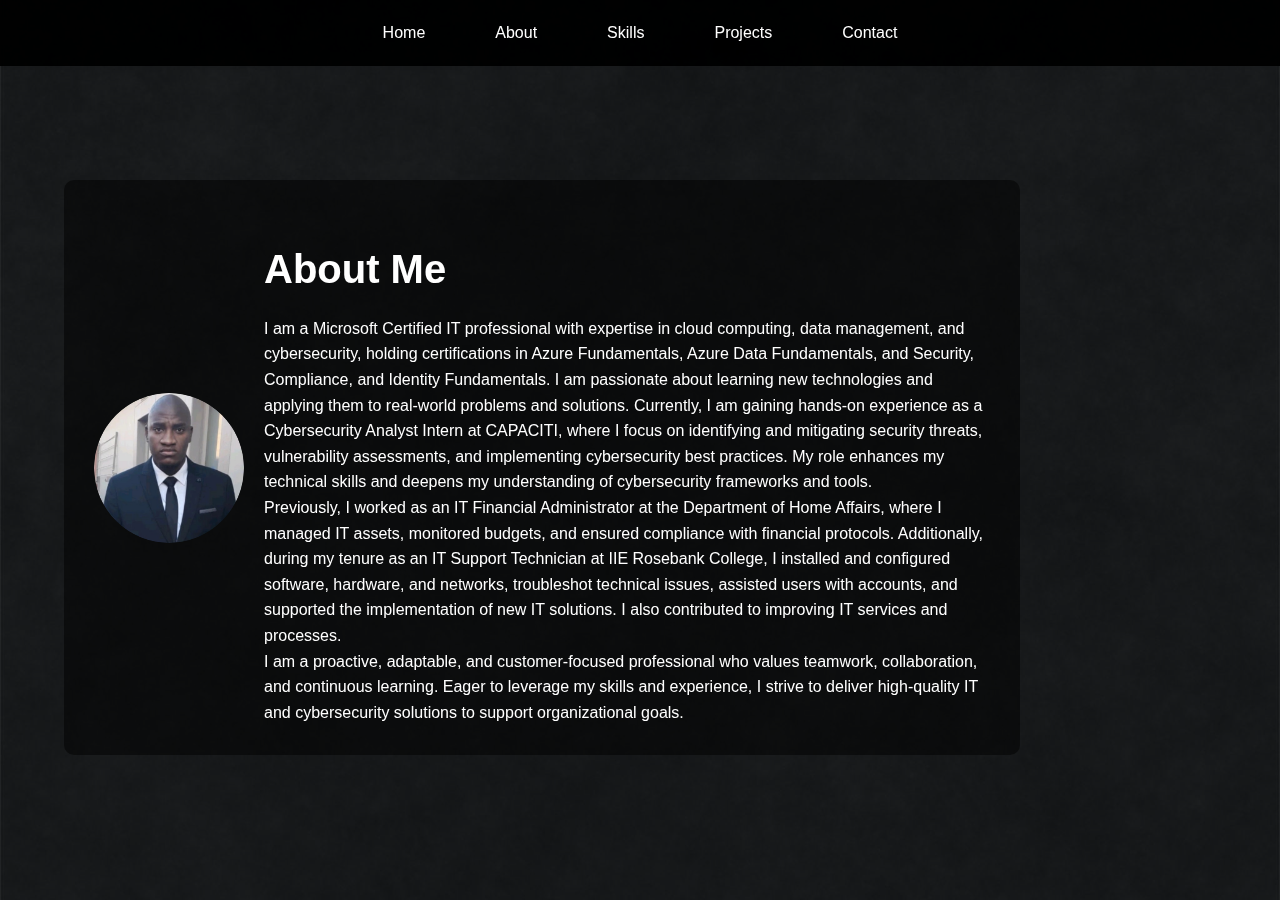
<file: about.html>
<!DOCTYPE html>
<html lang="en" class="about-page">
<head>
    <meta charset="UTF-8">
    <meta name="viewport" content="width=device-width, initial-scale=1.0">
    <title>About - My Portfolio</title>
    <link rel="stylesheet" href="style.css">
</head>
<body class="about-page">
    <div class="overlay"></div>
    <nav>
        <ul>
            <li><a href="index.html">Home</a></li>
            <li><a href="about.html">About</a></li>
            <li><a href="skills.html">Skills</a></li>
            <li><a href="projects.html">Projects</a></li>
            <li><a href="contact.html">Contact</a></li>
        </ul>
    </nav>
    <div class="content">
        <!-- Round Image -->
        <img src="IMAGES/mypic.png" alt="Profile Picture"> <!-- Replace with your image path -->
        <div class="text">
            <h1>About Me</h1>
            <p>
                I am a Microsoft Certified IT professional with expertise in cloud computing, data management, and cybersecurity, holding certifications in Azure Fundamentals, Azure Data Fundamentals, and Security, Compliance, and Identity Fundamentals. I am passionate about learning new technologies and applying them to real-world problems and solutions.

Currently, I am gaining hands-on experience as a Cybersecurity Analyst Intern at CAPACITI, where I focus on identifying and mitigating security threats, vulnerability assessments, and implementing cybersecurity best practices. My role enhances my technical skills and deepens my understanding of cybersecurity frameworks and tools.

            </p>
            <p>
                Previously, I worked as an IT Financial Administrator at the Department of Home Affairs, where I managed IT assets, monitored budgets, and ensured compliance with financial protocols. Additionally, during my tenure as an IT Support Technician at IIE Rosebank College, I installed and configured software, hardware, and networks, troubleshot technical issues, assisted users with accounts, and supported the implementation of new IT solutions. I also contributed to improving IT services and processes.
            </p>
            <p>
                I am a proactive, adaptable, and customer-focused professional who values teamwork, collaboration, and continuous learning. Eager to leverage my skills and experience, I strive to deliver high-quality IT and cybersecurity solutions to support organizational goals.

        </p>
 
        </div>
    </div>
</body>
</html>
</file>
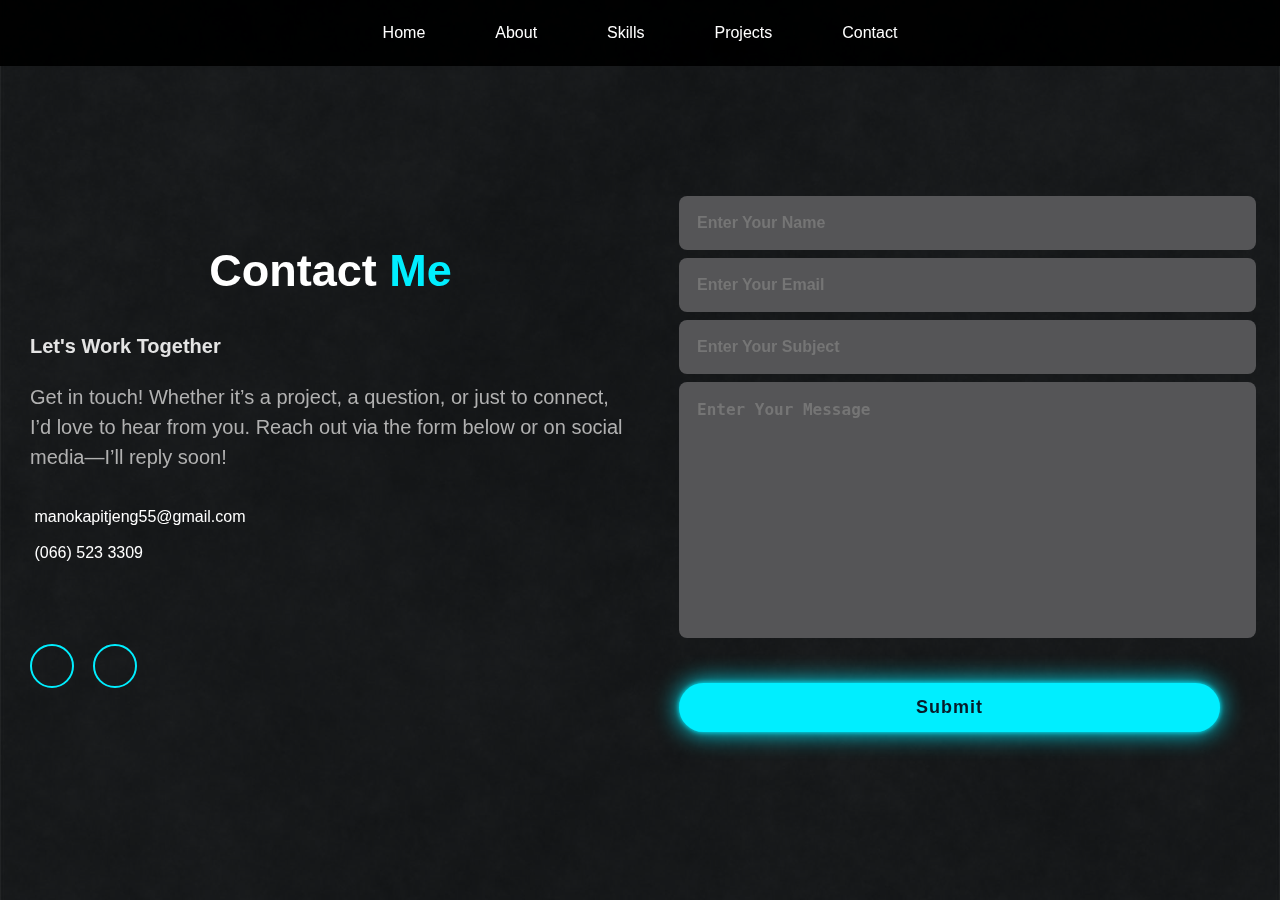
<file: contact.html>
<!DOCTYPE html>
<html lang="en" class="contact-page">
<head>
    <meta charset="UTF-8">
    <meta name="viewport" content="width=device-width, initial-scale=1.0">
    <title>Contact - My Portfolio</title>
    <link rel="stylesheet" href="style.css">
</head>
<body class="contact-page">
    <div class="overlay"></div>
    <nav>
        <ul>
            <li><a href="index.html">Home</a></li>
            <li><a href="about.html">About</a></li>
            <li><a href="skills.html">Skills</a></li>
            <li><a href="projects.html">Projects</a></li>
            <li><a href="contact.html">Contact</a></li>
        </ul>
    </nav>
    
    <section class="contact" id="contact">
        <div class="contact-text">
            <h2>Contact <span>Me</span></h2>
            <h4>Let's Work Together</h4>
            <p>Get in touch! Whether it’s a project, a question, or just to connect, I’d love to hear from you. Reach out via the form below or on social media—I’ll reply soon!</p>
            <div class="contact-list">
                <li><i class='bx bxs-send'></i> manokapitjeng55@gmail.com</li>
                <li><i class='bx bx-phone-call'></i> (066) 523 3309</li>
            </div>
            <div class="contact-icons">
                <a href="#"><i class='bx bxl-github'></i></a>
                <a href="#"><i class='bx bxl-linkedin'></i></a>
            </div>
        </div>
        <div class="contact-form">
            <form action="https://formspree.io/f/xbljnjej" method="POST">
                <input type="text" name="name" placeholder="Enter Your Name" required>
                <input type="email" name="email" placeholder="Enter Your Email" required>
                <input type="text" name="subject" placeholder="Enter Your Subject">
                <textarea name="message" cols="40" rows="10" placeholder="Enter Your Message" required></textarea>
                <input type="submit" value="Submit" class="send">
            </form>
        </div>
    </section>
</body>
</html>
</file>
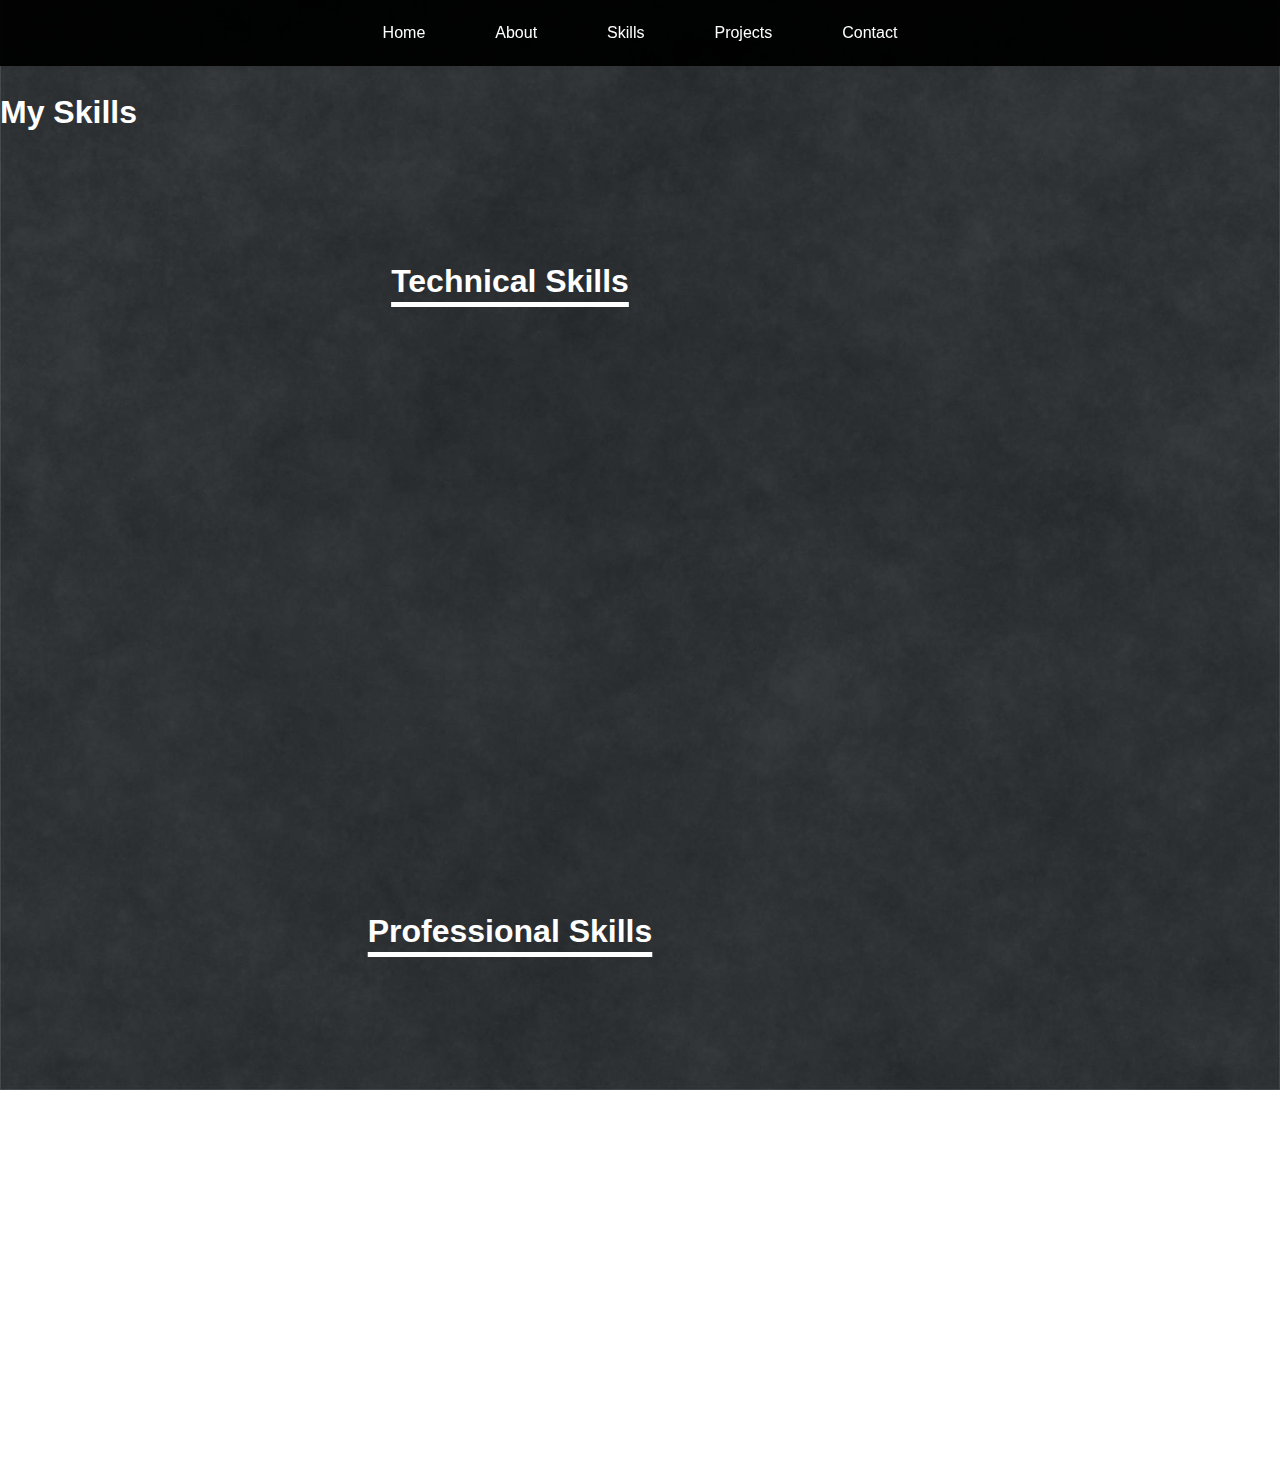
<file: skills.html>
<!DOCTYPE html>
<html lang="en" class="skills-page">
<head>
    <meta charset="UTF-8">
    <meta name="viewport" content="width=device-width, initial-scale=1.0">
    <title>Skills - My Portfolio</title>
    <link rel="stylesheet" href="style.css">
</head>
<body class="skills-page">
    <div class="overlay"></div>
    <nav>
        <ul>
            <li><a href="index.html">Home</a></li>
            <li><a href="about.html">About</a></li>
            <li><a href="skills.html">Skills</a></li>
            <li><a href="projects.html">Projects</a></li>
            <li><a href="contact.html">Contact</a></li>
        </ul>
    </nav>

    <h1 class="sub-title">My <span>Skills</span></h1>

    <section>

        <div class="container1" id="skills">


            <h1 class="heading1">Technical Skills</h1>
            <div class="Technical-bars">
                <div class="bar"><i style="color:#c95d2e" class="bx bxl-html5"></i>
                    <div class="info">
                        <span>HTML, CSS, Javascript, Python, React</span>
                    </div>
                    <div class="progress-line html">
                        <span></span>
                    </div>
                </div>
                <div class="bar"><i style="color:#147bbc" class="bx bxl-css3"></i>
                    <div class="info">
                        <span>Cloud Security Fundamentals & Access Management</span>
                    </div>
                    <div class="progress-line css">
                        <span></span>
                    </div>
                </div>
                <div class="bar"><i style="color:#b0bc1e" class="bx bxl-javascript"></i>
                    <div class="info">
                        <span>Threat Detection and Analysis, Vulnerability Scanning</span>
                    </div>
                    <div class="progress-line javascript">
                        <span></span>
                    </div>
                </div>
                <div class="bar"><i style="color:#c32ec9" class='bx bxl-python'></i>
                    <div class="info">
                        <span>Ethical Hacking Basics </span>
                    </div>
                    <div class="progress-line python">
                        <span></span>
                    </div>
                </div>
                <div class="bar"><i style="color:#69BCBC" class="bx bxl-react"></i>
                    <div class="info">
                        <span>Scripting and Automation</span>
                    </div>
                    <div class="progress-line react">
                        <span></span>
                    </div>
                </div>
            </div>
        </div>


        <div class="container1">
            <h1 class="heading1">Professional Skills</h1>
            <div class="radial-bars">

                <div class="radial-bar">
                    <svg x="0px" y="0px" viewBox="0 0 200 200">
                        <circle class="progress-bar" cx="100" cy="100" r="80"></circle>
                        <circle class="path path-1" cx="100" cy="100" r="80"></circle>
                    </svg>
                    <div class="percentage">90%</div>
                    <div class="text">Creativity</div>
                </div>

                <div class="radial-bar">
                    <svg x="0px" y="0px" viewBox="0 0 200 200">
                        <circle class="progress-bar" cx="100" cy="100" r="80"></circle>
                        <circle class="path path-2" cx="100" cy="100" r="80"></circle>
                    </svg>
                    <div class="percentage">65%</div>
                    <div class="text">Communication</div>
                </div>

                <div class="radial-bar">
                    <svg x="0px" y="0px" viewBox="0 0 200 200">
                        <circle class="progress-bar" cx="100" cy="100" r="80"></circle>
                        <circle class="path path-3" cx="100" cy="100" r="80"></circle>
                    </svg>
                    <div class="percentage">75%</div>
                    <div class="text">Problem Solving</div>
                </div>

                <div class="radial-bar">
                    <svg x="0px" y="0px" viewBox="0 0 200 200">
                        <circle class="progress-bar" cx="100" cy="100" r="80"></circle>
                        <circle class="path path-4" cx="100" cy="100" r="80"></circle>
                    </svg>
                    <div class="percentage">85%</div>
                    <div class="text">Teamwork</div>
                </div>
            </div>
        </div>
    </section>




   </body>
</html>
</file>
<file: style.css>
/* General styles for all pages */
body {
    font-family: Arial, sans-serif;
    margin: 0;
    padding: 0;
    line-height: 1.6;
    color: #fff;
}

/* Navigation bar styles */
nav {
    background-color: rgba(0, 0, 0, 0.8); /* Black with 80% opacity */
    position: sticky;
    top: 0;
    z-index: 3;
}

nav ul {
    list-style: none;
    margin: 0;
    padding: 0;
    display: flex;
    justify-content: center;
}

nav ul li {
    margin: 0 10px;
}

nav ul li a {
    color: #fff;
    text-decoration: none;
    padding: 10px 15px;
    display: inline-block;
    transition: background 0.3s, color 0.3s;
}

nav ul li a:hover {
    background-color: rgba(255, 255, 255, 0.2); /* White with 20% opacity */
    border-radius: 5px;
}

/* Background for the Index Page */
body.index-page {
    background: url('IMAGES/banner-image-1.jpg') no-repeat center center fixed;
    background-size: cover;
}

/* Background for the About Page */
body.about-page {
    background: url('IMAGES/pexels-share-textures-3167406-11285435.jpg') no-repeat center center fixed;
    background-size: cover;
}

/* Background for the Skills Page */
body.skills-page {
    background: url('IMAGES/pexels-share-textures-3167406-11285435.jpg') no-repeat center center fixed;
    background-size: cover;
}

/* Background for the Projects Page */
body.projects-page {
    background: url('IMAGES/pexels-share-textures-3167406-11285435.jpg') no-repeat center center fixed;
    background-size: cover;
}

/* Background for the Contact Page */
body.contact-page {
    background: url('IMAGES/pexels-share-textures-3167406-11285435.jpg') no-repeat center center fixed;
    background-size: cover;
}
/* General overlay and content styles */
.overlay {
    background-color: rgba(0, 0, 0, 0.6); /* Optional: Semi-transparent overlay */
    position: absolute;
    top: 0;
    left: 0;
    width: 100%;
    height: 100%;
    z-index: 1;
}


/* Content styling */
.content {
    position: absolute;
    top: 20%;
    left: 5%;
    width: 300px;
    background-color: rgba(0, 0, 0, 0.5);
    padding: 20px;
    border-radius: 10px;
}

.content h1 {
    font-size: 2.5rem;
    margin-bottom: 15px;
}

.content p {
    font-size: 1rem;
    margin: 0;
}

/* About Page content container */
body.about-page .content {
    display: flex; /* Use flexbox to align content horizontally */
    justify-content: flex-start; /* Align items to the left */
    align-items: center; /* Vertically center content */
    position: absolute;
    top: 20%; /* Adjust as needed to control vertical positioning */
    right: 5%; /* Move the box towards the right side */
    width: 70%; /* Make the content box wide enough */
    background-color: rgba(0, 0, 0, 0.5); /* Optional: Background color */
    padding: 30px;
    border-radius: 10px;
    z-index: 2;
}

body.about-page .content img {
    width: 150px; /* Set the size of the image */
    height: 150px; /* Ensure the height matches the width */
    border-radius: 50%; /* Make the image round */
    margin-right: 20px; /* Space between the image and text */
}

body.about-page .content h1 {
    font-size: 2.5rem;
    margin-bottom: 15px;
}

body.about-page .content p {
    font-size: 1rem;
    margin: 0;
    line-height: 1.6; /* Improve text readability */
}

/* Exclude the Skills Page from the overlay and content styles */
body.skills-page .overlay,
body.skills-page .content {
    display: none;
}



/* You can optionally add other page-specific styles here */


/* skillscss*/

section{
    display: flex;
    flex-wrap: wrap;
}
.container1{
    width: 600px;
    height: 500px;
    padding: 75px 90px;
    margin-left: 120px;
}
.heading1{
    text-align: center;
    text-decoration: underline;
    text-underline-offset: 10px;
    text-decoration-thickness: 5px;
    margin-bottom: 50px;
}
.bar{
    font-size: 23px;


}
.Technical-bars .bar{
    margin: 40px 0;
}
.Technical-bars .bar:first-child{
    margin-top: 0;
}
.Technical-bars .bar:last-child{
    margin-bottom: 0;
}
.Technical-bars .bar .info{
    margin-bottom: 5px;
}
.Technical-bars .bar .info span{
    font-size: 17px;
    font-weight: 500;
    animation: showText 0.5s 1s linear forwards;   
    opacity: 0;
}

.Technical-bars .bar .progress-line{
    position: relative;
    border-radius: 10px;
    width: 100%;
    height: 5px;
    background-color: #000;
    animation: animate 1s cubic-bezier(1,0,0.5,1) forwards;
    transform: scaleX(0);
    transform-origin: left;
}
@keyframes animate{
    100%{
        transform: scaleX(1);
    }
}
.Technical-bars .bar .progress-line span{
    height: 100%;
    background-color: #0ef;
    position: absolute;
    border-radius: 10px;
    animation: animate 1s 1s cubic-bezier(1,0,0.5,1) forwards;
    transform: scaleX(0);
    transform-origin: left;
}
.progress-line.html span{
    width: 90%;
}
.progress-line.css span{
    width: 92%;
}
.progress-line.javascript span{
    width: 72%;
}
.progress-line.python span{
    width: 78%;
}
.progress-line.react span{
    width: 60%;
}

.progress-line span::after{
    position: absolute;
    padding: 1px 8px;
    background-color: #000;
    color: #fff;
    font-size: 12px;
    border-radius: 3px;
    top: -28px;
    right: -20px;
    animation: showText 0.5s 1.5s linear forwards;   
    opacity: 0;
}
.progress-line.html span::after{
    content: "90%";
}
.progress-line.css span::after{
    content: "92%";
}
.progress-line.javascript span::after{
    content: "72%";
}
.progress-line.python span::after{
    content: "78%";
}
.progress-line.react span::after{
    content: "60%";
}
.progress-line span::before{
    content: "";
    position: absolute;
    width: 0;
    height: 0;
    border: 7px solid transparent;
    border-bottom-width: 0px;
    border-right-width: 0px;
    border-top-color:#000;
    top: -10px;
    right: 0;
    animation: showText 0.5s 1.5s linear forwards;   
    opacity: 0;
}
@keyframes showText{
    100%{
        opacity: 1;
    }
}

.radial-bars{
    width: 100%;
    display: flex;
    flex-wrap: wrap;
    justify-content: space-evenly;
    align-items: flex-start;
   
}
.radial-bars .radial-bar{
    width: 50%;
    height: 170px;
    margin-bottom: 10px;
    position: relative;
}
.radial-bars .radial-bar svg{
    position: absolute;
    top: 50%;
    left: 50%;
    transform: translate(-50%, -50%) rotate(-90deg);
    width: 120px;
    height: 160px;
}
.radial-bars .radial-bar .progress-bar{
    stroke-width: 10;
    stroke: black;
    fill: transparent;
    stroke-dasharray: 502;
    stroke-dashoffset: 502;
    stroke-linecap: round;
    animation: animate-bar 1s linear forwards;
}
@keyframes animate-bar {
    100%{
        stroke-dashoffset: -1;
    }
}
.path{
    stroke-width: 10;
    stroke: #0ef;
    fill: transparent;
    stroke-dasharray: 502;
    stroke-dashoffset: 502;
    stroke-linecap: round;
}
.path-1{animation: animate-path1 1s 1s linear forwards;}
.path-2{animation: animate-path2 1s 1s linear forwards;}
.path-3{animation: animate-path3 1s 1s linear forwards;}
.path-4{animation: animate-path4 1s 1s linear forwards;}


@keyframes  animate-path1{
    100%{
    stroke-dashoffset: 50;
    }
}
@keyframes  animate-path2{
    100%{
    stroke-dashoffset: 175;
    }
}
@keyframes  animate-path3{
    100%{
    stroke-dashoffset: 125;
    }
}
@keyframes  animate-path4{
    100%{
    stroke-dashoffset: 75;
    }
}

.radial-bar .percentage{
    position: absolute;
    top: 50%;
    left: 50%;
    transform: translate(-50%, -50%);
    font-size: 17px;
    font-weight: 500;
    animation: showText 0.5s 1s linear forwards;
    opacity: 0;

}
.radial-bar .text{
    width: 100%;
    position: absolute;
    text-align: center;
    left: 50%;
    bottom: -5px;
    transform: translateX(-50%);
    font-size: 17px;
    font-weight: 500;
    animation: showText 0.5s 1s linear forwards;
    opacity: 0;
}



.contact {
    display: grid;
    grid-template-columns: repeat(2, 1fr);
    align-items: center;
    gap: 3rem;
    padding-left: 30px;
    margin-top: 130px;
}
.contact-text h2 {
    font-size: 45px;
    line-height: 1;
    text-align: center;
}
.contact-text h2 span {
    color: #0ef;
}
.contact-text h4 {
    margin: 15px 0;
    color: rgb(228, 228, 228);
    font-size: 20px;
    font-weight: 600;
}
.contact-text p {
    color: rgb(177, 177, 177);
    font-size: 20px;
    line-height: 30px;
    margin-bottom: 2rem;
}
.contact-list {
    margin-bottom: 3rem;
}
.contact-list li {
    margin-bottom: 10px;
    display: block;
}
.contact-list i {
    display: inline-block;
    color: #0ef;
    font-size: 20px;
    font-weight: 600;
    transition: all .40s ease;
}
.contact-list li a:hover {
    transform: scale(1.01) translateY(-5px);
    color: aqua;
}
.contact-icons i {
    display: inline-flex;
    justify-content: center;
    align-items: center;
    width: 40px;
    height: 40px;
    background: transparent;
    border: 2px solid #0ef;
    border-radius: 50%;
    font-size: 20px;
    color: #0ef;
    text-decoration: none;
    margin: 30px 15px 30px 0;
    transition: .5s ease;
}
.contact-icons i:hover {
    background: #0ef;
    color: #081b29;
    box-shadow: 0 0 20px #0ef;
}
.contact-form form {
    position: relative;
    z-index: 1; /* Ensure it's above the overlay */
}
.contact-form form input,
.contact-form form textarea {
    border: none;
    outline: none;
    width: 90%;
    padding: 18px;
    background: #555557;
    color: #ffffff; /* Adjusted to be visible */
    font-size: 1rem;
    font-weight: 600;
    margin-bottom: 0.5rem;
    border-radius: 0.5rem;
    pointer-events: auto; /* Ensure inputs are interactive */
}
.contact-form textarea {
    resize: none;
    height: 220px;
}
.contact-form form .send {
    display: inline-block;
    padding: 14px 60px;
    background: #0ef;
    border-radius: 40px;
    font-size: 18px;
    color: #081b29;
    letter-spacing: 1px;
    font-weight: 600;
    margin-top: 30px;
    box-shadow: 0 0 5px #0ef, 0 0 25px #0ef;
}
.contact-form form .send:hover {
    box-shadow: 0 0 5px cyan, 0 0 25px cyan, 0 0 50px cyan;
}
.overlay {
    position: fixed;
    top: 0;
    left: 0;
    width: 100%;
    height: 100%;
    background: rgba(0, 0, 0, 0.5);
    z-index: -1; /* Ensure it's behind interactive elements */
}



/* Scoped to projects-page to avoid affecting other pages */
.projects-page .portfolio-content {
    display: grid;
    grid-template-columns: repeat(2, 1fr); /* Two items per row */
    gap: 20px; /* Spacing between items */
    padding: 20px;
}

/* Each project row container */
.projects-page .row {
    position: relative;
    overflow: hidden;
    border: 2px solid #ddd;
    border-radius: 10px;
    box-shadow: 0 4px 8px rgba(0, 0, 0, 0.1);
    background-color: #fff;
    transition: transform 0.3s, box-shadow 0.3s;
}

.projects-page .row:hover {
    transform: translateY(-5px);
    box-shadow: 0 6px 12px rgba(0, 0, 0, 0.2);
}

/* Image gallery container */
.projects-page .image-gallery {
    position: relative;
    display: flex;
    justify-content: center;
    align-items: center;
    overflow: hidden;
    width: 100%;
    height: 250px; /* Fixed height */
    background-color: #f9f9f9;
}

.projects-page .image-gallery img {
    max-width: 100%;
    max-height: 100%;
    display: none; /* Default: hide all images */
}

.projects-page .image-gallery img:first-child {
    display: block; /* Show the first image by default */
}

/* Navigation buttons for the image gallery */
.projects-page .image-gallery .prev-btn,
.projects-page .image-gallery .next-btn {
    position: absolute;
    top: 50%;
    transform: translateY(-50%);
    background-color: rgba(0, 0, 0, 0.5);
    color: #fff;
    border: none;
    border-radius: 50%;
    width: 30px;
    height: 30px;
    font-size: 18px;
    display: flex;
    justify-content: center;
    align-items: center;
    cursor: pointer;
    z-index: 10;
}

.projects-page .image-gallery .prev-btn {
    left: 10px;
}

.projects-page .image-gallery .next-btn {
    right: 10px;
}

.projects-page .image-gallery .prev-btn:hover,
.projects-page .image-gallery .next-btn:hover {
    background-color: rgba(0, 0, 0, 0.7);
}

/* Layer for overlay content */
.projects-page .layer {
    padding: 15px;
    text-align: center;
}

.projects-page .layer h5 {
    font-size: 1.5rem;
    font-weight: bold;
    color: #333;
    margin-bottom: 10px;
    text-transform: uppercase;
    letter-spacing: 1px;
}

.projects-page .layer p {
    font-size: 1rem;
    color: #555;
    line-height: 1.6;
    margin-bottom: 15px;
}

.projects-page .layer a {
    text-decoration: none;
    font-size: 1.1rem;
    color: #007BFF;
    transition: color 0.3s;
}

.projects-page .layer a:hover {
    color: #0056b3;
}

/* Responsive adjustments */
@media (max-width: 768px) {
    .projects-page .portfolio-content {
        grid-template-columns: 1fr; /* Single column for smaller screens */
    }

    .projects-page .image-gallery {
        height: 200px; /* Adjust image height for smaller screens */
    }

    .projects-page .image-gallery .prev-btn,
    .projects-page .image-gallery .next-btn {
        width: 25px;
        height: 25px;
        font-size: 16px;
    }
}


/* Background for the Wazuh Project Page */
body.wazuh-page {
    background: url('../MYWEBSITE/IMAGES/pexels-share-textures-3167406-11285435.jpg') no-repeat center center fixed;
    background-size: cover;
}

/* Background for the OpenVAS Project Page */
body.openvas-page {
    background: url('../MYWEBSITE/IMAGES/pexels-share-textures-3167406-11285435.jpg') no-repeat center center fixed;
    background-size: cover;
}

/* Background for the Nessus Project Page */
body.nessus-page {
    background: url('../MYWEBSITE/IMAGES/pexels-share-textures-3167406-11285435.jpg') no-repeat center center fixed;
    background-size: cover;
}



/* General Styling for All Project Pages */
body.project-page,
body.openvas-page,
body.nessus-page,
body.owasp-page,
body.qualysguard-page,
body.windows-page {
    background: url('../MYWEBSITE/IMAGES/pexels-share-textures-3167406-11285435.jpg') no-repeat center center fixed;
    background-size: cover;
    font-family: Arial, sans-serif;
    color: white; /* Default text color */
    margin: 0;
    padding: 0;
}

/* Navigation Bar */
nav ul {
    list-style: none;
    padding: 0;
    margin: 0;
    display: flex;
    background-color: rgba(0, 0, 0, 0.8);
    color: #fff;
}

nav ul li {
    margin: 0;
    padding: 10px 20px;
}

nav ul li a {
    color: white;
    text-decoration: none;
}

nav ul li a:hover {
    text-decoration: underline;
}

/* Project Detail Section */
.project-detail {
    display: flex;
    flex-direction: row;
    align-items: flex-start;
    padding: 20px;
    gap: 20px;
    margin: 20px;
    background-color: rgba(0, 0, 0, 0.9); /* Black container */
    border-radius: 10px;
    box-shadow: 0 4px 8px rgba(0, 0, 0, 0.5);
}

/* Direct Image Styling */
.project-detail img {
    flex: 1;
    max-width: 500px; /* Adjusted width */
    height: 300px; /* Maintains aspect ratio */
    border: 2px solid #ddd;
    border-radius: 10px;
    box-shadow: 0 4px 8px rgba(0, 0, 0, 0.1);
}

/* Right-Side Content */
.project-content {
    flex: 2;
    display: flex;
    flex-direction: column;
    gap: 20px;
    color: white; /* White text for readability */
}

.project-content h3 {
    margin: 0;
    font-size: 1.5rem;
    font-weight: bold;
    color: #FFD700; /* Gold headings for contrast */
    text-transform: uppercase;
}

.project-content ol,
.project-content ul {
    margin: 0;
    padding-left: 20px;
}

.project-content ol li,
.project-content ul li {
    margin-bottom: 10px;
    color: white; /* White text */
}

/* Responsive Adjustments */
@media (max-width: 768px) {
    .project-detail {
        flex-direction: column;
        align-items: center;
    }

    .project-content {
        align-items: center;
        text-align: center;
    }
}
</file>
